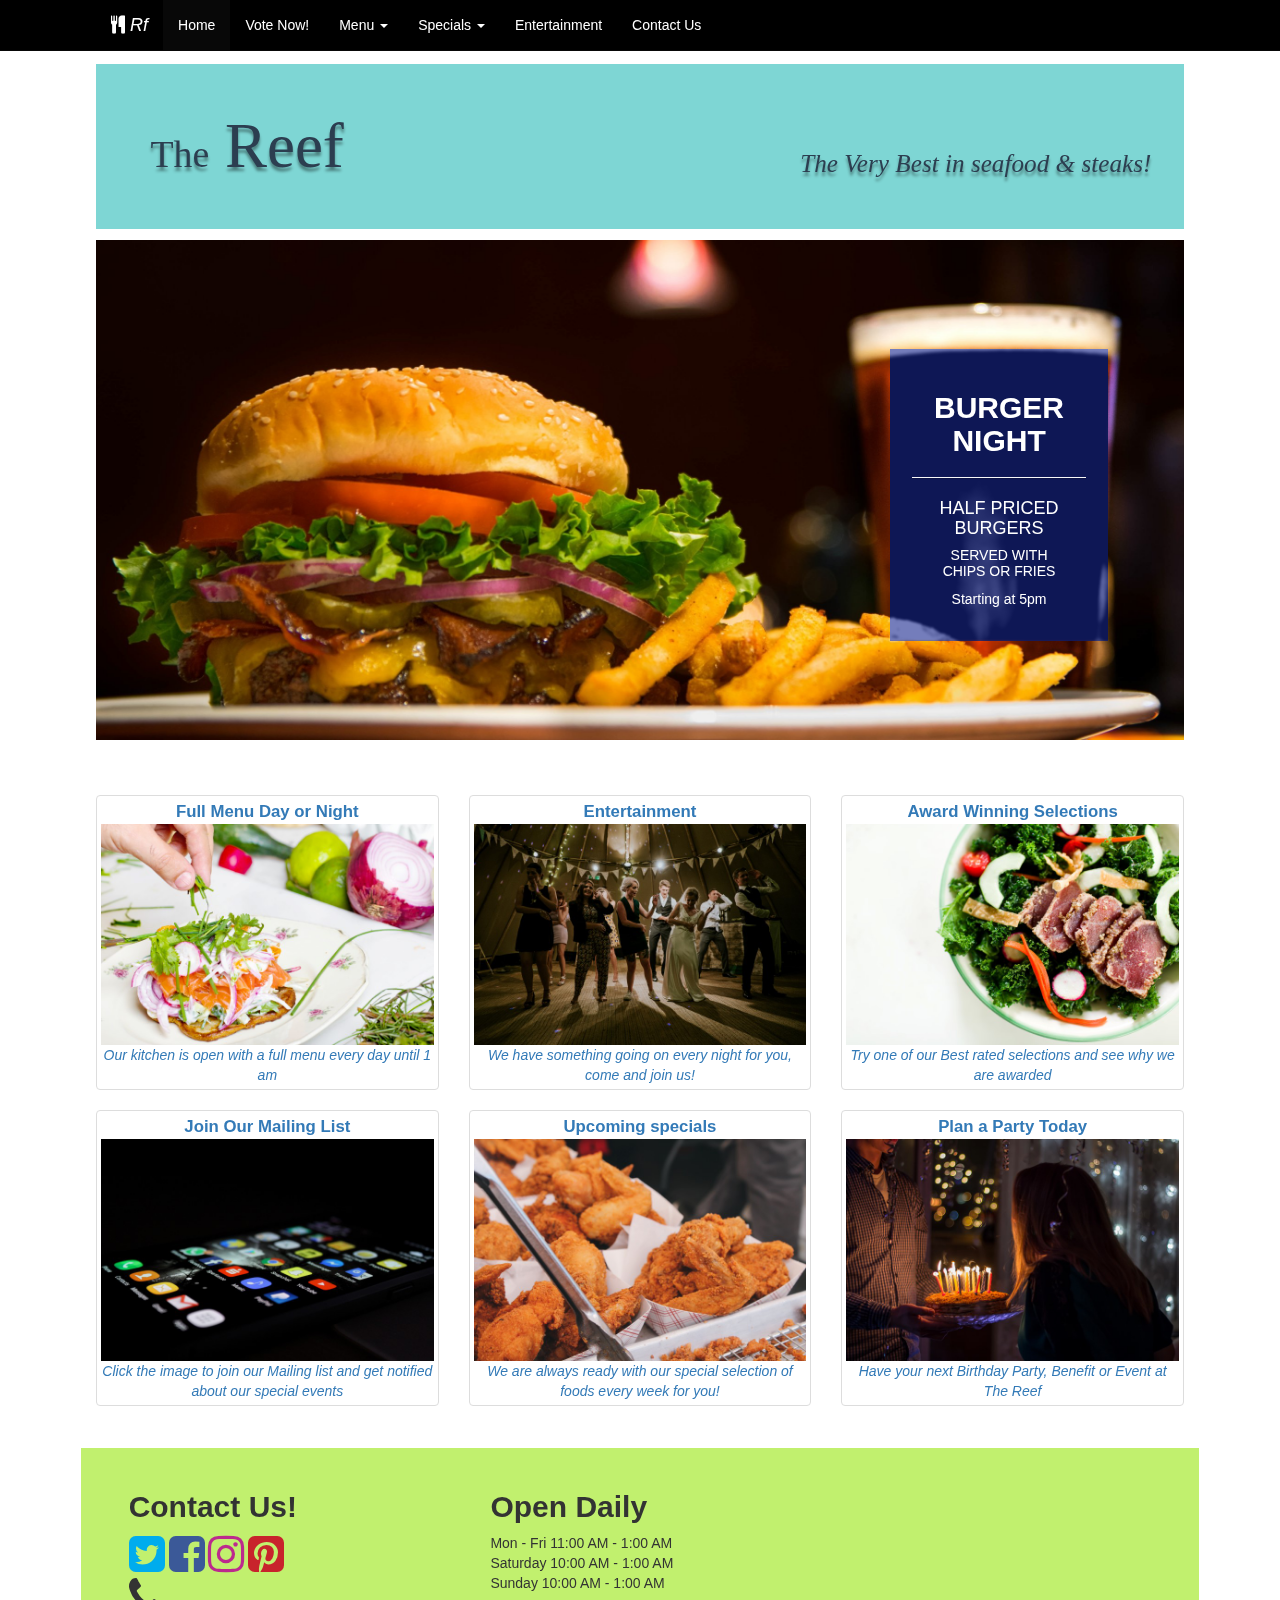
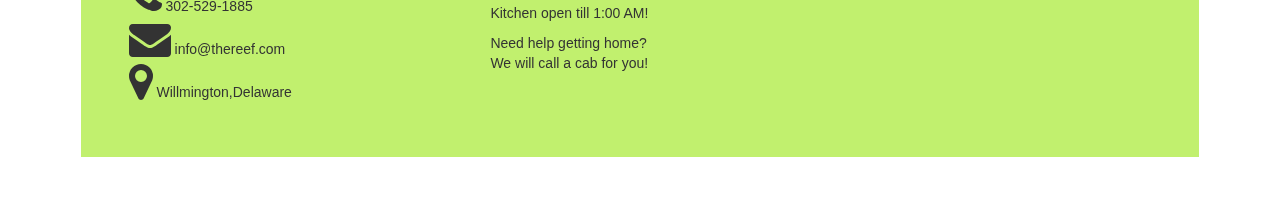
<file: index.html>
<!DOCTYPE html>
<html>
<head>
    <meta charset="utf-8">
    <meta http-equiv="X-UA-Compatible" content="IE=edge"> 
    <meta name="viewport" content="width=device-width, initial-scale=1">
     
	<title>The Reef</title>
	
    <!-- Latest compiled and minified CSS -->
    <link rel="stylesheet" type= "text/css" href="https://maxcdn.bootstrapcdn.com/bootstrap/3.3.7/css/bootstrap.min.css" integrity="sha384-BVYiiSIFeK1dGmJRAkycuHAHRg32OmUcww7on3RYdg4Va+PmSTsz/K68vbdEjh4u" crossorigin="anonymous">
    <link rel="stylesheet" type="text/css" href="https://maxcdn.bootstrapcdn.com/font-awesome/4.7.0/css/font-awesome.min.css">
    <link rel="stylesheet" type="text/css" href="assets/css/reef.css">

</head>

<body>
	<nav class="navbar navbar-inverse navbar-fixed-top">
	    <div class="container">
	    <!-- Brand and toggle get grouped for better mobile display -->
	    <div class="navbar-header">
	      <button type="button" class="navbar-toggle collapsed" data-toggle="collapse" data-target="#bs-example-navbar-collapse-1" aria-expanded="false">
	        <span class="sr-only">Toggle navigation</span>
	        <span class="icon-bar"></span>
	        <span class="icon-bar"></span>
	        <span class="icon-bar"></span>
	      </button>
	      <a class="navbar-brand" href="reef.html"><i class="fa fa-cutlery" aria-hidden="true"></i> <em> Rf </em></a>
	    </div>

	    <!-- Collect the nav links, forms, and other content for toggling -->
	    <div class="collapse navbar-collapse" id="bs-example-navbar-collapse-1">
	      <ul class="nav navbar-nav">
	        <li class="active"><a href="reef.html">Home <span class="sr-only">(current)</span></a></li>
	        
	        <li><a href="VoteNow.html">Vote Now!</a></li>
	        
	        <li class="dropdown">
	          <a href="#" class="dropdown-toggle" data-toggle="dropdown" role="button" aria-haspopup="true" aria-expanded="false">
	          Menu <span class="caret"></span></a>
	          <ul class="dropdown-menu">
	            <li><a href="Breakfast.html">Breakfast</a></li>
	            <li><a href="FullMenu.html">Full Menu</a></li>
	          </ul>
	        </li>

	        <li class="dropdown">
	          <a href="#" class="dropdown-toggle" data-toggle="dropdown" role="button" aria-haspopup="true" aria-expanded="false">
	          Specials <span class="caret"></span></a>
	          <ul class="dropdown-menu">
	            <li><a href="SignatureDrinks.html">Signature Drinks</a></li>
	            <li><a href="WeeklySpecials.html">Weekly Specials!</a></li>
	          </ul>
	        </li>

	        <li><a href="Entertainment.html">Entertainment</a></li>
	        <li><a href="#contact">Contact Us</a></li>

	      </ul>
	 
	    </div><!-- /.navbar-collapse -->
	  </div><!-- /.container-fluid -->
	</nav>

<div id ="container">
    <div class ="jumbotron">  
        <h1><span class="the">The</span> Reef <span class="caption"><em>The Very Best in seafood & steaks!</em></span></h1> 
    </div>
    
    <div class="content">
        <div class="burger">
           <h2>BURGER <br> NIGHT</h2>
           <hr>
           <h4>HALF PRICED <br> BURGERS</h4>
           <h5>SERVED WITH <br> CHIPS OR FRIES</h5>
           <p>Starting at 5pm</p>
        </div>   
    </div>    
       
   <div class="row">
	    <div class="col-md-4 col-sm-6">
	        <div class="thumbnail">
	          <a href="FullMenu.html">
	           <div class="title">Full Menu Day or Night</div>
	           <img src="assets/css/Images/FullMenu -sm.jpg">
	           <div class= "description"> Our kitchen is open with a full menu every day until 1 am</div>
	          </a> 
	       </div> 
        </div>
         
        <div class="col-md-4 col-sm-6">
	         <div class="thumbnail">
	           <a href="Entertainment.html">
	           <div class="title">Entertainment</div>
	           <img src="assets/css/Images/party-sm.jpg">
	           <div class= "description"> We have something going on every night for you, come and join us!</div>
	       </div> 
        </div>

        <div class="col-md-4 col-sm-6">
	        <div class="thumbnail">
	          <a href="WeeklySpecials.html"> 
	           <div class="title">Award Winning Selections</div>
	           <img src="assets/css/Images/awardSel-sm.jpg">
	           <div class= "description"> Try one of our Best rated selections and see why we are awarded</div>
	          </a>   
	       </div>  
        </div>

        <div class="col-md-4 col-sm-6">
	         <div class="thumbnail">
	          <a href="email.html"> 
	           <div class="title">Join Our Mailing List</div>
	           <img src="assets/css/Images/Mail-sm.jpg">
	           <div class= "description">Click the image to join our Mailing list and get notified about our special events </div>
	          </a> 
	         </div>
        </div>

        <div class="col-md-4 col-sm-6">
	        <div class="thumbnail">
	         <a href="WeeklySpecials.html">
	           <div class="title">Upcoming specials</div>
	           <img src="assets/css/Images/chickenwings-sm.jpg">
	           <div class= "description">We are always ready with our special selection of foods every week for you!</div>
	         </a>  
	         </div>  
        </div>
         
        <div class="col-md-4 col-sm-6">
	         <div class="thumbnail">
	         <a href="party.html">
	           <div class="title">Plan a Party Today</div>
	           <img src="assets/css/Images/planaparty-sm.jpg">
	           <div class= "description">Have your next Birthday Party, Benefit or Event at The Reef </div>
	         </a>  
	         </div>  
        </div> 
       

     </div>



	<div class="row info" id="contact">
		<div class="col-md-4 col-sm-6">
		    <h2>Contact Us!</h2>

		    <div>
		    <a href="http://www.twitter.com/thereefdelaware" target="_BLANK" title="Reef twitter"> 
		      <i class="fa fa-twitter-square fa-3x" aria-hidden="true"></i></a>
		    <a href="https://www.facebook.com/thereefde" target="_BLANK" title="Reef Facebook">
		      <i class="fa fa-facebook-square fa-3x" aria-hidden="true"></i></a>
		    <a href="https://instagram.com/thereefdelaware" target="_BLANK" title="Reef Instagram">
		      <i class="fa fa-instagram fa-3x" aria-hidden="true"></i></a>
		    <a href="https://www.pinterest.com/TheReefDelaware" target="_BLANK" title="Reef Pinterest">
		      <i class="fa fa-pinterest-square fa-3x" aria-hidden="true"></i></a>
		    </div>
	        
		    <div class="phone"><i class="fa fa-phone fa-3x" aria-hidden="true"></i> 302-529-1885</div>
		    <div class="email"><i class="fa fa-envelope fa-3x" aria-hidden="true"></i> info@thereef.com</div>
		    <div class="location"><i class="fa fa-map-marker fa-3x" aria-hidden="true"></i> Willmington,Delaware</div>
		</div>

        <div class="col-md-4 col-sm-6 col-xs-12">
	        <h2>Open Daily</h2>
	        <p>Mon - Fri  11:00 AM - 1:00 AM<br />
	        Saturday  10:00 AM - 1:00 AM<br />
	        Sunday     10:00 AM - 1:00 AM</p>
	        <p>Kitchen open till 1:00 AM!</p>
	        <p>Need help getting home?<br />
	        We will call a cab for you!</p>
        </div>

        <div class="col-md-4 col-sm-6"><!-- <h2>Tweets</h2></div> -->

	</div>  

</div> 
        
<script src="https://code.jquery.com/jquery-3.1.1.js"  integrity="sha256-16cdPddA6VdVInumRGo6IbivbERE8p7CQR3HzTBuELA=" crossorigin="anonymous"> </script>
<!-- Latest compiled and minified JavaScript -->
<script src="https://maxcdn.bootstrapcdn.com/bootstrap/3.3.7/js/bootstrap.min.js" integrity="sha384-Tc5IQib027qvyjSMfHjOMaLkfuWVxZxUPnCJA7l2mCWNIpG9mGCD8wGNIcPD7Txa" crossorigin="anonymous"></script>

</body>
</html>
</file>
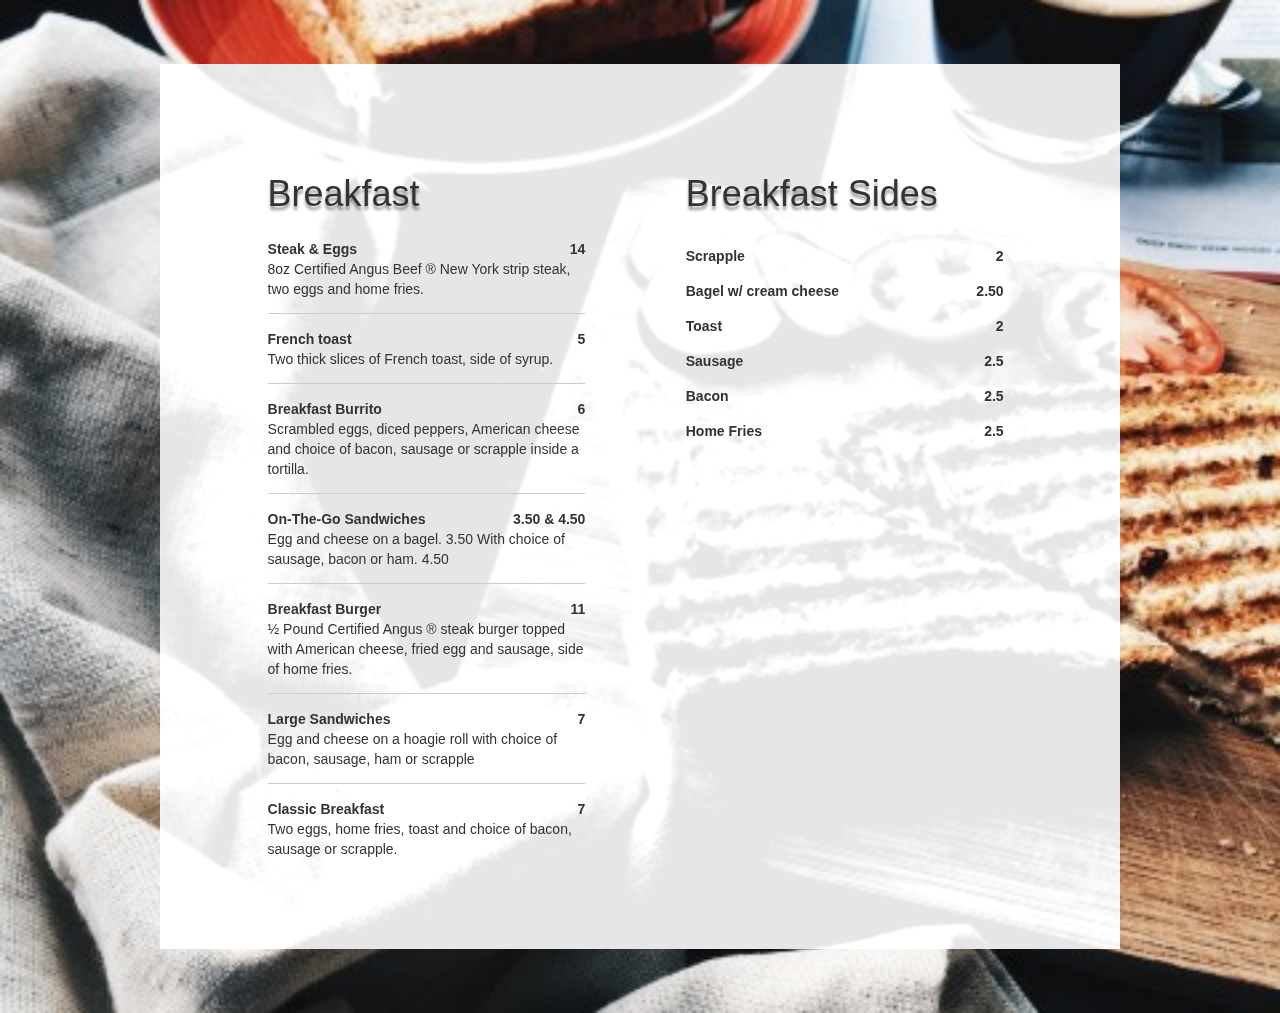
<file: Breakfast.html>
<!DOCTYPE html>
<html>
<head>
<title>Breakfast</title>
<link rel="stylesheet" type= "text/css" href="https://maxcdn.bootstrapcdn.com/bootstrap/3.3.7/css/bootstrap.min.css" integrity="sha384-BVYiiSIFeK1dGmJRAkycuHAHRg32OmUcww7on3RYdg4Va+PmSTsz/K68vbdEjh4u" crossorigin="anonymous">

<link rel="stylesheet" type="text/css" href="assets/css/Breakfast.css">

</head>

<body>

<div class = "container">
  <div class = "row">
    <div class = "col-md-6">
      	<h1>Breakfast</h1>

      	<div class = "name"> Steak & Eggs <div class= "rate"> 14 </div>
      	   <div class = "description"> 8oz Certified Angus Beef ® New York strip steak, two eggs and home fries.</div><hr>
          </div>

      	<div class = "name"> French toast <div class= "rate"> 5 </div>
      	   <div class = "description"> Two thick slices of French toast, side of syrup.</div><hr>
          </div>

        <div class = "name"> Breakfast Burrito <div class= "rate"> 6 </div>
    	   <div class = "description"> Scrambled eggs, diced peppers, American cheese and choice of bacon, sausage or scrapple inside a tortilla.</div><hr>
        </div>

        <div class = "name"> On-The-Go Sandwiches <div class= "rate"> 3.50 & 4.50 </div>
    	   <div class = "description"> Egg and cheese on a bagel. 3.50 With choice of sausage, bacon or ham. 4.50 </div><hr>
        </div>

        <div class = "name"> Breakfast Burger <div class= "rate"> 11 </div>
    	   <div class = "description"> ½ Pound Certified Angus ® steak burger topped with American cheese, fried egg and sausage, side of home fries.</div><hr>
        </div>

        <div class = "name"> Large Sandwiches <div class= "rate"> 7 </div>
    	   <div class = "description"> Egg and cheese on a hoagie roll with choice of bacon, sausage, ham or scrapple</div><hr>
        </div>

        <div class = "name"> Classic Breakfast <div class= "rate"> 7 </div>
    	   <div class = "description"> Two eggs, home fries, toast and choice of bacon, sausage or scrapple.
        </div>
        
      </div>
  	    
    </div>  

    
    <div class = "col-md-6">
      <h1>Breakfast Sides</h1>
      <div class = "name">Scrapple  <div class= "rate"> 2 </div> </div>
      <div class = "name">Bagel w/ cream cheese <div class= "rate"> 2.50 </div> </div>
      <div class = "name">Toast <div class= "rate"> 2 </div> </div>
      <div class = "name">Sausage <div class= "rate"> 2.5 </div> </div>
      <div class = "name">Bacon <div class= "rate"> 2.5 </div> </div>
      <div class = "name">Home Fries <div class= "rate"> 2.5 </div> </div>
    </div>
  </div>
</div>   


<script
  src="https://code.jquery.com/jquery-3.1.1.js"  integrity="sha256-16cdPddA6VdVInumRGo6IbivbERE8p7CQR3HzTBuELA=" crossorigin="anonymous"></script>
<!-- Latest compiled and minified JavaScript -->
<script src="https://maxcdn.bootstrapcdn.com/bootstrap/3.3.7/js/bootstrap.min.js" integrity="sha384-Tc5IQib027qvyjSMfHjOMaLkfuWVxZxUPnCJA7l2mCWNIpG9mGCD8wGNIcPD7Txa" crossorigin="anonymous"></script>


</body>
</html>
</file>
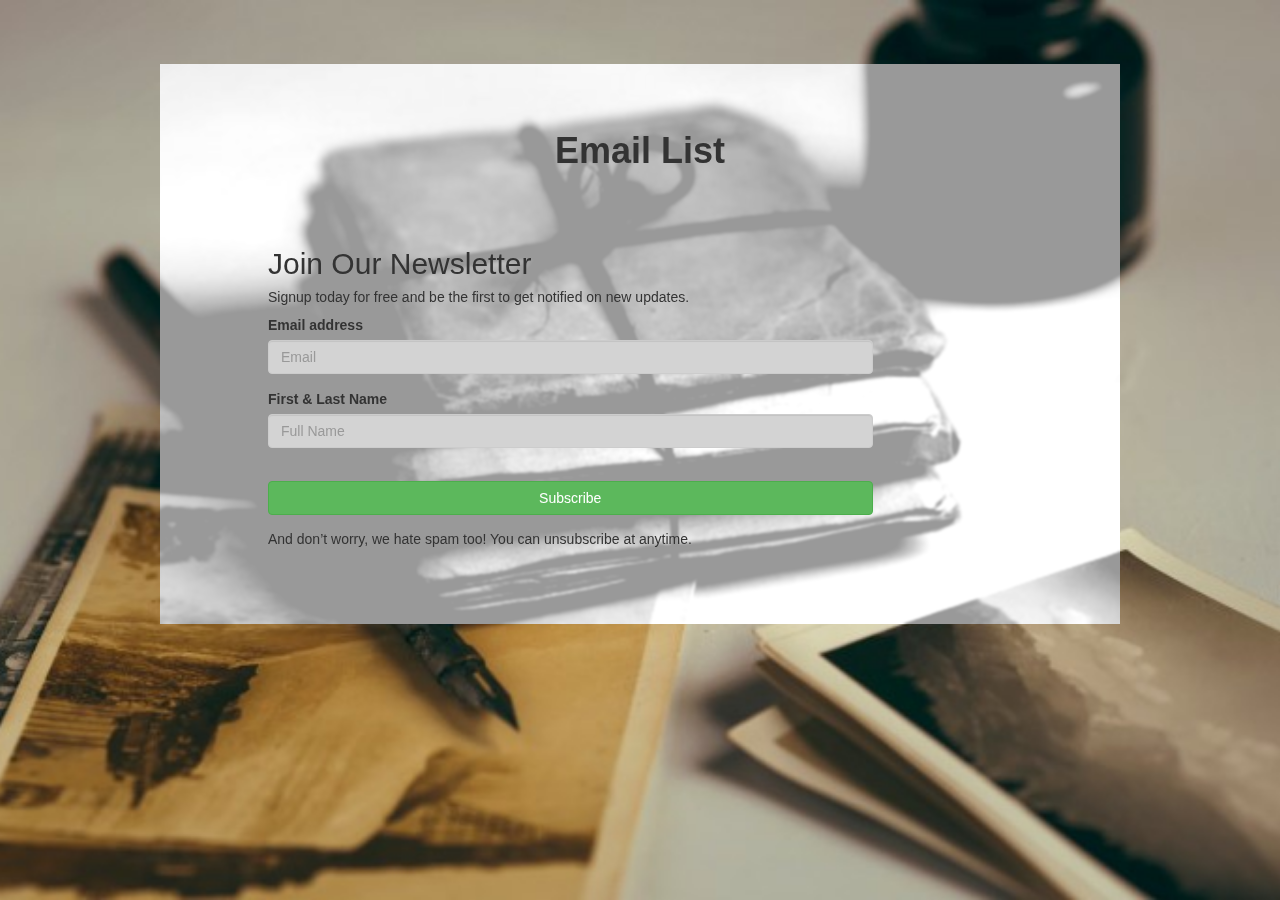
<file: email.html>
<html>
<head>
<title>email</title>
<link rel="stylesheet" type= "text/css" href="https://maxcdn.bootstrapcdn.com/bootstrap/3.3.7/css/bootstrap.min.css" integrity="sha384-BVYiiSIFeK1dGmJRAkycuHAHRg32OmUcww7on3RYdg4Va+PmSTsz/K68vbdEjh4u" crossorigin="anonymous">

<link rel="stylesheet" type="text/css" href="assets/css/email.css">

</head>

<body>

  <div class = "container">

    <h1>Email List</h1>
    <div class="container-content">
       <h2>Join Our Newsletter</h2>
       <h5>Signup today for free and be the first to get notified on new updates.</h5>

       <form>
			  <div class="form-group">
			      <label for="exampleInputEmail1">Email address</label>
			      <input type="email" class="form-control" id="exampleInputEmail1" placeholder="Email">
			  </div>

			  <div class="form-group">
			    <label for="exampleInputFirst&LastName">First & Last Name</label>
			    <input type="text" class="form-control" id="exampleInputFirst&LastName" placeholder="Full Name">
			  </div>


		      <button type="submit" class="btn btn-success">Subscribe</button>

       </form>

       <p>And don’t worry, we hate spam too! You can unsubscribe at anytime.</p>

  </div>

<script
  src="https://code.jquery.com/jquery-3.1.1.js"  integrity="sha256-16cdPddA6VdVInumRGo6IbivbERE8p7CQR3HzTBuELA=" crossorigin="anonymous"></script>
<!-- Latest compiled and minified JavaScript -->
<script src="https://maxcdn.bootstrapcdn.com/bootstrap/3.3.7/js/bootstrap.min.js" integrity="sha384-Tc5IQib027qvyjSMfHjOMaLkfuWVxZxUPnCJA7l2mCWNIpG9mGCD8wGNIcPD7Txa" crossorigin="anonymous"></script>


</body>
</html>
</file>
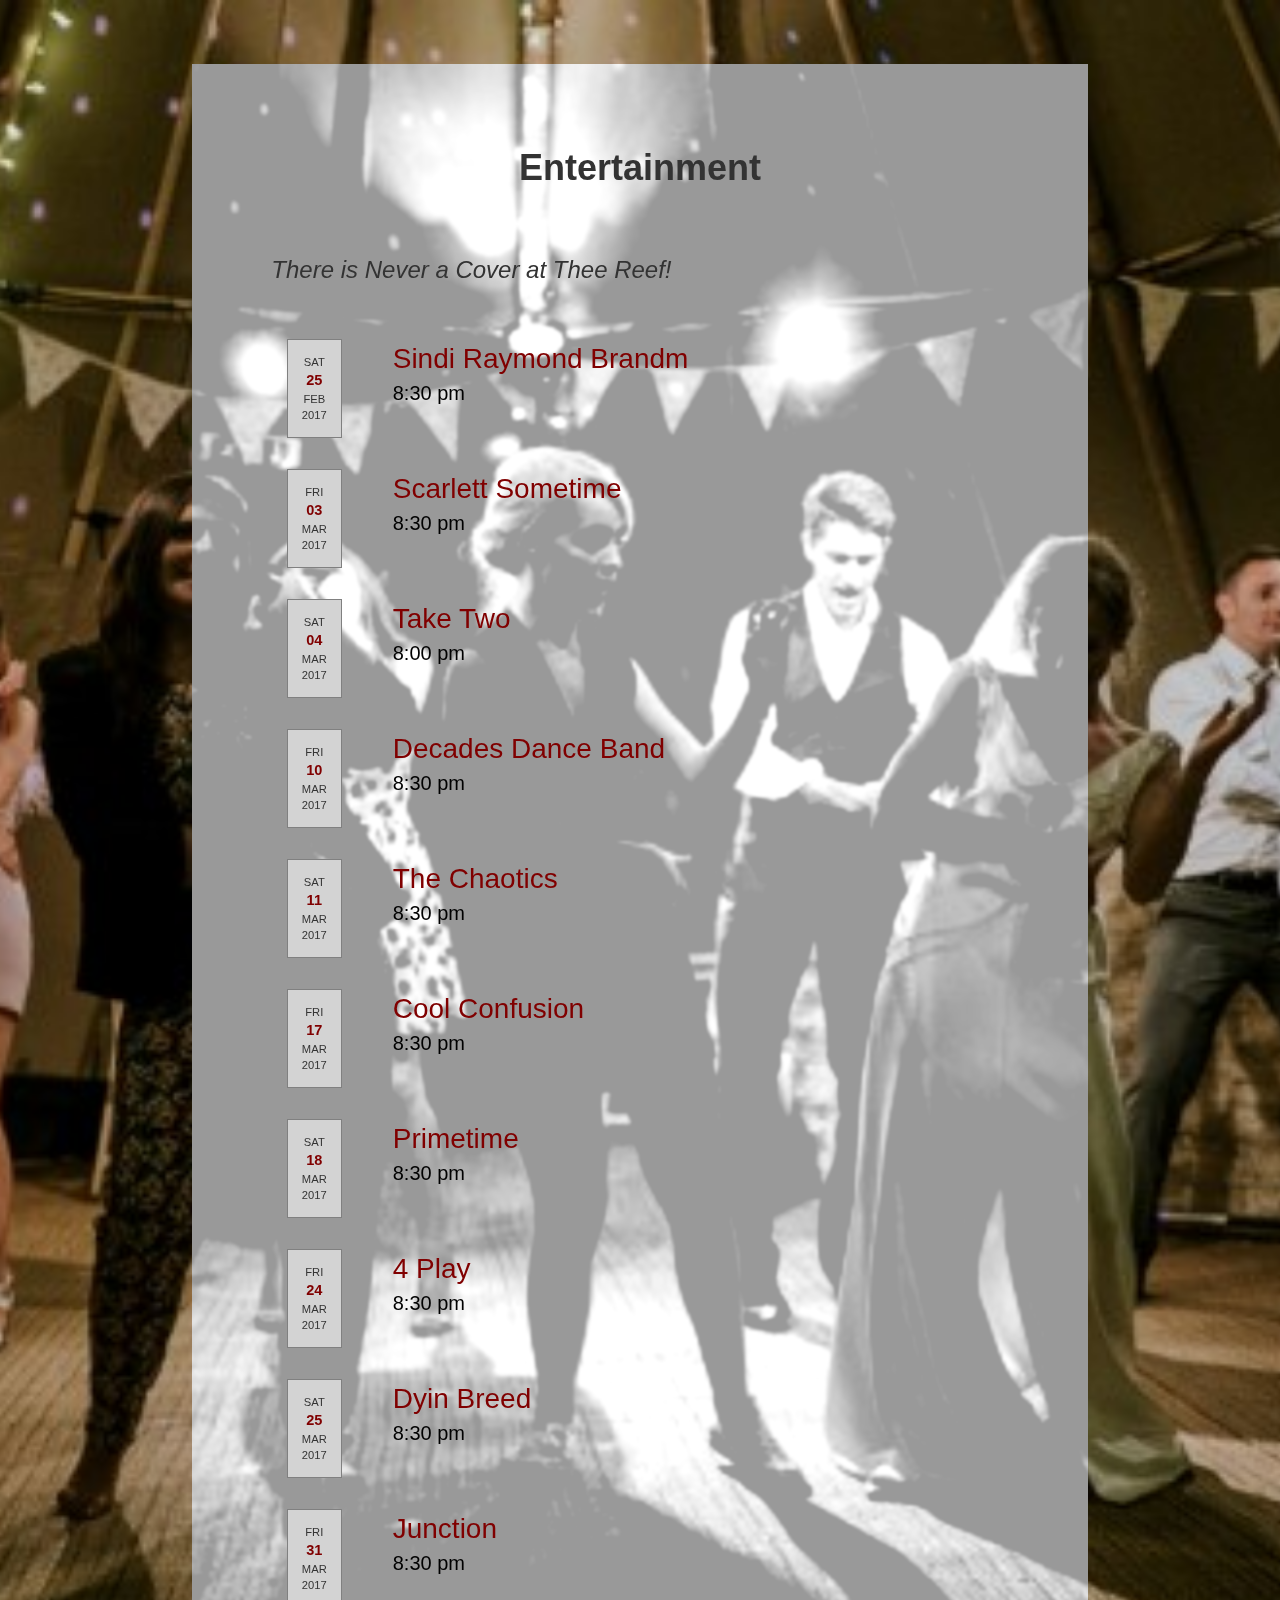
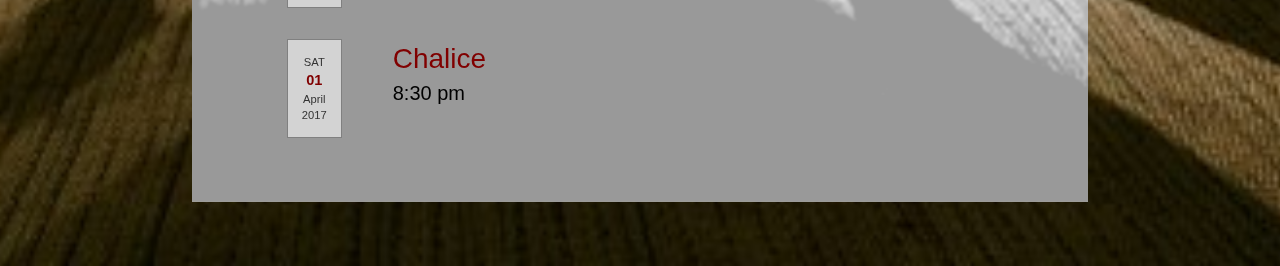
<file: Entertainment.html>
<!DOCTYPE html>
<html>
<head>
<title>Entertainment</title>
<link rel="stylesheet" type= "text/css" href="https://maxcdn.bootstrapcdn.com/bootstrap/3.3.7/css/bootstrap.min.css" integrity="sha384-BVYiiSIFeK1dGmJRAkycuHAHRg32OmUcww7on3RYdg4Va+PmSTsz/K68vbdEjh4u" crossorigin="anonymous">

<link rel="stylesheet" type="text/css" href="assets/css/Entertainment.css">

</head>

<body>

<div class = "container">

  
	<h1>Entertainment</h1>
	<h3>There is Never a Cover at Thee Reef!</h2>


	<div class = "item-container">
	   <div class = "date"> SAT <br> <span class="day">25</span> <br>FEB<br> 2017 </div>
	   <div class = "event">Sindi Raymond Brandm <div class="time">8:30 pm</div></div>
    </div>   

    <div class = "item-container">
	   <div class = "date"> FRI <br> <span class="day">03</span> <br>MAR<br> 2017 </div>
	   <div class = "event"> Scarlett Sometime<div class="time">8:30 pm</div></div>
    </div>   


    <div class = "item-container">
	   <div class = "date"> SAT <br> <span class="day">04 </span> <br>MAR<br> 2017 </div>
	   <div class = "event">Take Two<div class="time">8:00 pm</div></div>
    </div>   

    <div class = "item-container">
	   <div class = "date"> FRI <br> <span class="day">10</span> <br>MAR<br> 2017 </div>
	   <div class = "event">Decades Dance Band <div class="time">8:30 pm</div></div>
    </div>   
    
    <div class = "item-container">
	   <div class = "date"> SAT <br> <span class="day">11</span> <br> MAR <br> 2017 </div>
	   <div class = "event"> The Chaotics<div class="time">8:30 pm</div></div>
    </div>  

    <div class = "item-container">
	   <div class = "date"> FRI <br> <span class="day"> 17 </span> <br> MAR <br> 2017 </div>
	   <div class = "event"> Cool Confusion <div class="time">8:30 pm</div></div>
    </div>  
    
    <div class = "item-container">
	   <div class = "date"> SAT <br> <span class="day"> 18 </span> <br> MAR <br> 2017 </div>
	   <div class = "event"> Primetime <div class="time">8:30 pm</div></div>
    </div>   
    
    <div class = "item-container">
	   <div class = "date"> FRI <br> <span class="day"> 24</span> <br> MAR <br> 2017 </div>
	   <div class = "event"> 4 Play <div class="time">8:30 pm</div></div>
    </div>   
    
    <div class = "item-container">
	   <div class = "date"> SAT  <br> <span class="day"> 25 </span> <br> MAR <br> 2017 </div>
	   <div class = "event">Dyin Breed <div class="time">8:30 pm</div></div>
    </div>   
    
    <div class = "item-container">
	   <div class = "date"> FRI <br> <span class="day"> 31 </span> <br> MAR <br> 2017 </div>
	   <div class = "event"> Junction <div class="time">8:30 pm</div></div>
    </div>  
    
    <div class = "item-container">
	   <div class = "date"> SAT <br> <span class="day"> 01 </span><br> April <br> 2017 </div>
	   <div class = "event">Chalice <div class="time">8:30 pm</div></div>
    </div>   
    
 
	    
</div>

<script
  src="https://code.jquery.com/jquery-3.1.1.js"  integrity="sha256-16cdPddA6VdVInumRGo6IbivbERE8p7CQR3HzTBuELA=" crossorigin="anonymous"></script>
<!-- Latest compiled and minified JavaScript -->
<script src="https://maxcdn.bootstrapcdn.com/bootstrap/3.3.7/js/bootstrap.min.js" integrity="sha384-Tc5IQib027qvyjSMfHjOMaLkfuWVxZxUPnCJA7l2mCWNIpG9mGCD8wGNIcPD7Txa" crossorigin="anonymous"></script>


</body>
</html>
</file>
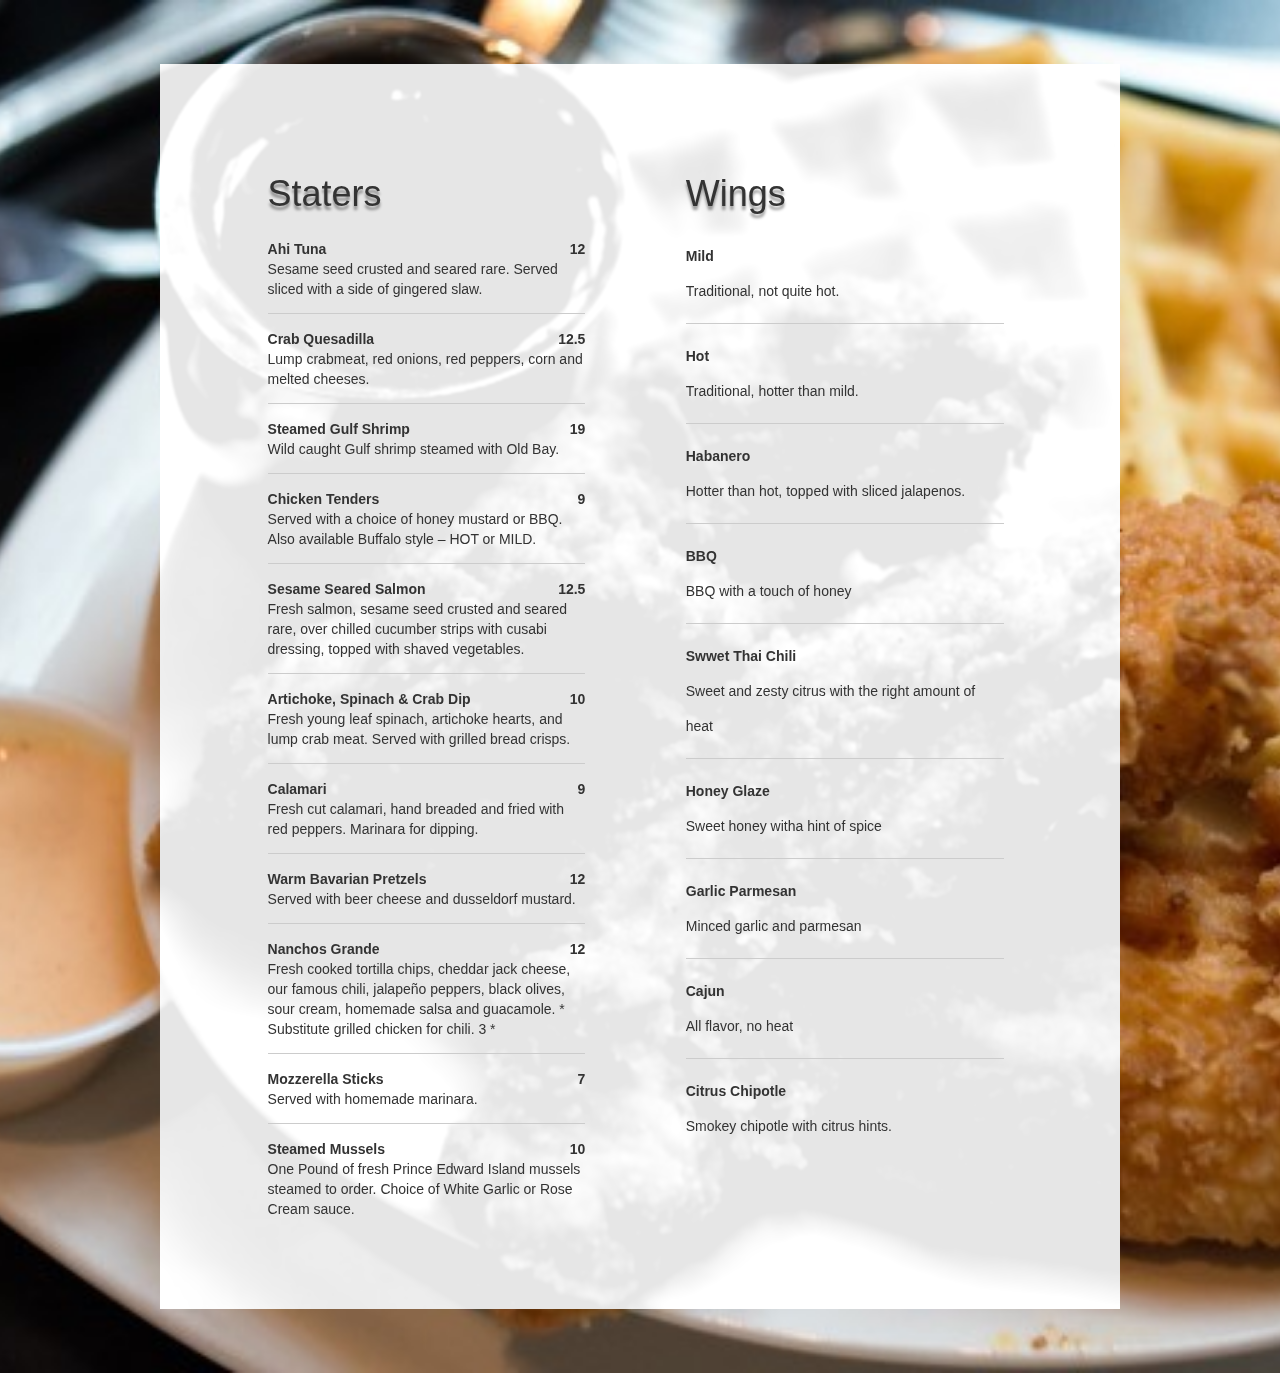
<file: FullMenu.html>
<!DOCTYPE html>
<html>
<head>
<title>Breakfast</title>
<link rel="stylesheet" type= "text/css" href="https://maxcdn.bootstrapcdn.com/bootstrap/3.3.7/css/bootstrap.min.css" integrity="sha384-BVYiiSIFeK1dGmJRAkycuHAHRg32OmUcww7on3RYdg4Va+PmSTsz/K68vbdEjh4u" crossorigin="anonymous">

<link rel="stylesheet" type="text/css" href="assets/css/FullMenu.css">

</head>

<body>

<div class = "container">
  <div class = "row">
    <div class = "col-md-6">
    	<h1>Staters</h1>

    	<div class = "name"> Ahi Tuna <div class= "rate"> 12 </div>
    	   <div class = "description"> Sesame seed crusted and seared rare. Served sliced with a side of gingered slaw.</div><hr>
        </div>

    	<div class = "name"> Crab Quesadilla <div class= "rate"> 12.5 </div>
    	   <div class = "description"> Lump crabmeat, red onions, red peppers, corn and melted cheeses.</div><hr>
        </div>

        <div class = "name"> Steamed Gulf Shrimp <div class= "rate"> 19 </div>
    	   <div class = "description"> Wild caught Gulf shrimp steamed with Old Bay. </div><hr>
        </div>

        <div class = "name"> Chicken Tenders <div class= "rate"> 9 </div>
    	   <div class = "description"> Served with a choice of honey mustard or BBQ. Also available Buffalo style – HOT or MILD. </div><hr>
        </div>

        <div class = "name"> Sesame Seared Salmon <div class= "rate"> 12.5 </div>
    	   <div class = "description"> Fresh salmon, sesame seed crusted and seared rare, over chilled cucumber strips with cusabi dressing, topped with shaved vegetables. </div><hr>
        </div>

        <div class = "name"> Artichoke, Spinach & Crab Dip <div class= "rate"> 10 </div>
    	   <div class = "description"> Fresh young leaf spinach, artichoke hearts, and lump crab meat. Served with grilled bread crisps. </div><hr>
        </div>

        <div class = "name"> Calamari <div class= "rate"> 9</div>
    	   <div class = "description"> Fresh cut calamari, hand breaded and fried with red peppers. Marinara for dipping.</div><hr>
        </div>

        <div class = "name"> Warm Bavarian Pretzels <div class= "rate"> 12 </div>
         <div class = "description"> Served with beer cheese and dusseldorf mustard.</div><hr>
        </div>

        <div class = "name"> Nanchos Grande <div class= "rate"> 12 </div>
         <div class = "description"> Fresh cooked tortilla chips, cheddar jack cheese, our famous chili, jalapeño peppers, black olives, sour cream, homemade salsa and guacamole. * Substitute grilled chicken for chili. 3 *  </div><hr>
        </div>

        <div class = "name"> Mozzerella Sticks <div class= "rate"> 7 </div>
         <div class = "description"> Served with homemade marinara.</div><hr>
        </div>


        <div class = "name"> Steamed Mussels <div class= "rate"> 10 </div>
         <div class = "description"> One Pound of fresh Prince Edward Island mussels steamed to order. Choice of White Garlic or Rose Cream sauce.</div>
        </div>
  	    
    </div>  

    
    <div class = "col-md-6">
      <h1>Wings</h1>
      <!-- <p>From classic to adventurous, it is up to you. Our wings, available bone-in or boneless, with more styles than buffalo. Bone-in, orders of five. 6.5 Boneless, orders by the half pound. 9.5 </p> <hr> -->
      
      <div class = "name"> Mild<div class= "description"> Traditional, not quite hot. </div> <hr> </div> 
      <div class = "name"> Hot <div class= "description"> Traditional, hotter than mild. </div> <hr> </div> 

      <div class = "name"> Habanero <div class= "description"> Hotter than hot, topped with sliced jalapenos. </div> <hr></div> 

      <div class = "name"> BBQ <div class= "description"> BBQ with a touch of honey</div> <hr></div> 

      <div class = "name"> Swwet Thai Chili <div class= "description"> Sweet and zesty citrus with the right amount of heat </div> <hr> </div> 

      <div class = "name"> Honey Glaze<div class= "description"> Sweet honey witha hint of spice </div> <hr> </div> 

      <div class = "name"> Garlic Parmesan<div class= "description"> Minced garlic and parmesan </div> <hr> </div> 

      <div class = "name"> Cajun<div class= "description"> All flavor, no heat </div> <hr> </div> 

      <div class = "name"> Citrus Chipotle<div class= "description"> Smokey chipotle with citrus hints. </div> </div>
    </div>
  </div>
</div>   


<script
  src="https://code.jquery.com/jquery-3.1.1.js"  integrity="sha256-16cdPddA6VdVInumRGo6IbivbERE8p7CQR3HzTBuELA=" crossorigin="anonymous"></script>
<!-- Latest compiled and minified JavaScript -->
<script src="https://maxcdn.bootstrapcdn.com/bootstrap/3.3.7/js/bootstrap.min.js" integrity="sha384-Tc5IQib027qvyjSMfHjOMaLkfuWVxZxUPnCJA7l2mCWNIpG9mGCD8wGNIcPD7Txa" crossorigin="anonymous"></script>


</body>
</html>
</file>
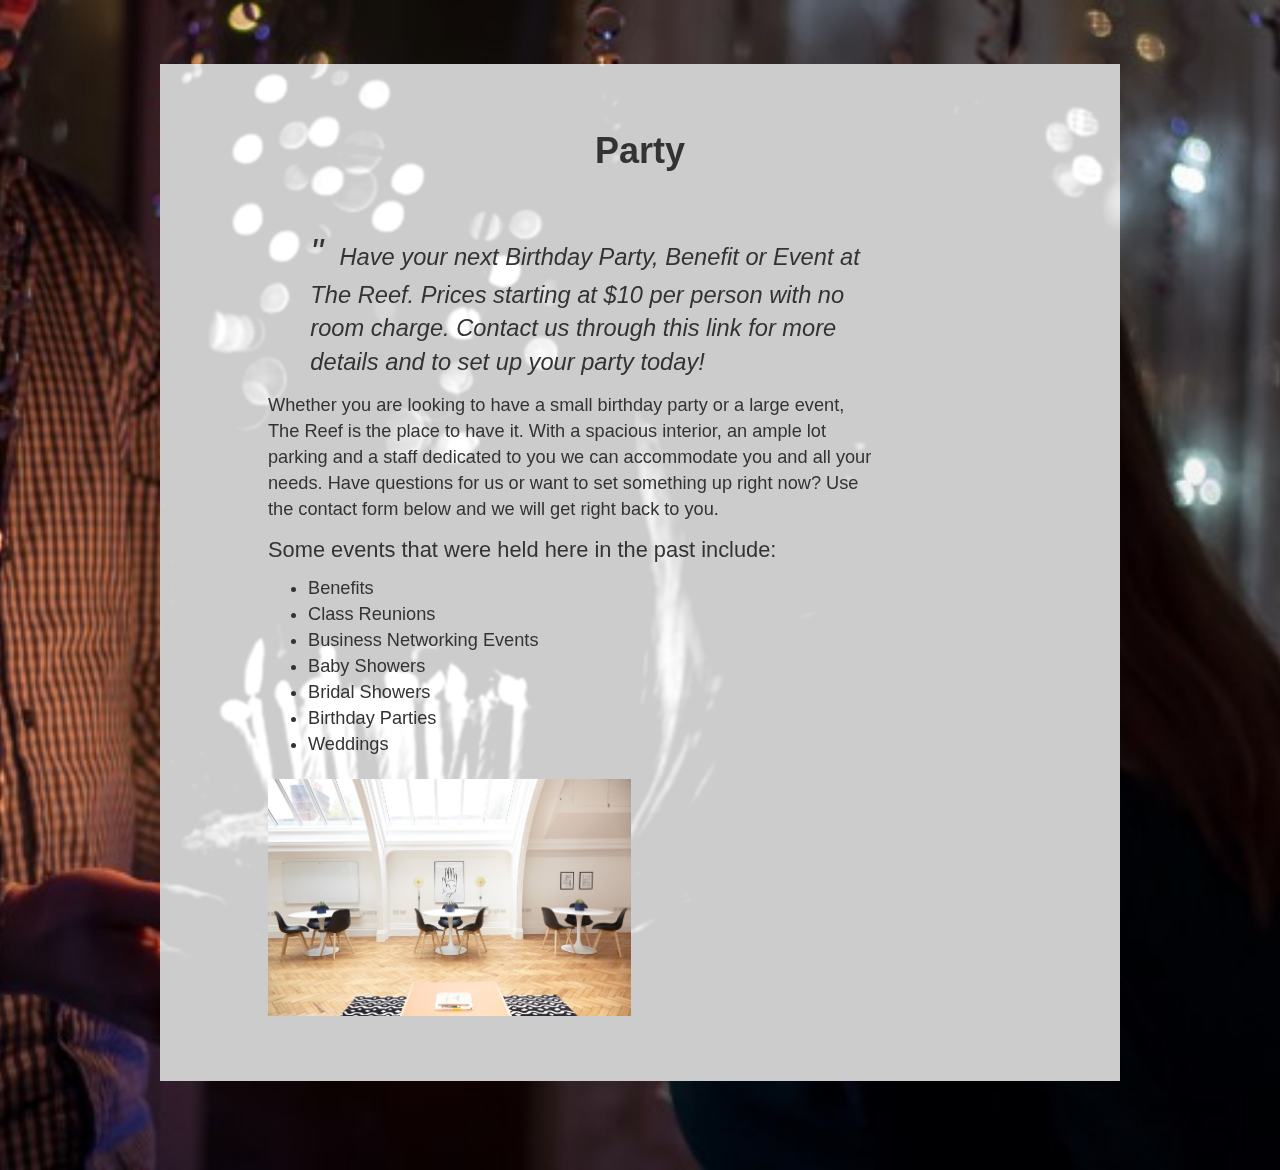
<file: party.html>
<html>
<head>
<title>party</title>
<link rel="stylesheet" type= "text/css" href="https://maxcdn.bootstrapcdn.com/bootstrap/3.3.7/css/bootstrap.min.css" integrity="sha384-BVYiiSIFeK1dGmJRAkycuHAHRg32OmUcww7on3RYdg4Va+PmSTsz/K68vbdEjh4u" crossorigin="anonymous">

<link rel="stylesheet" type="text/css" href="assets/css/party.css">

</head>

<body>

  <div class = "container">

      <h1>Party</h1>

      <div class="container-content">

          <div class="quote"><span class="start">"</span> <span class="q">Have your next Birthday Party, Benefit or Event at The Reef. Prices starting at $10 per person with no room charge. Contact us through this link for more details and to set up your party today!</span>  </div>

          <div class="note"> Whether you are looking to have a small birthday party or a large event, The Reef is the place to have it. With a spacious interior, an ample lot parking and a staff dedicated to you we can accommodate you and all your needs. Have questions for us or want to set something up right now? Use the contact form below and we will get right back to you. </div>

          <div class="list">
            <p>Some events that were held here in the past include:</p>
            <ul>
                <li>Benefits </li>
                <li>Class Reunions </li>
                <li>Business Networking Events </li>
                <li>Baby Showers </li>
                <li>Bridal Showers </li>
                <li>Birthday Parties </li>
                <li>Weddings</li>
            </ul>       
                
            <img src="assets/css/Images/p-sm.jpg" alt="party">  

      </div>         
  </div>

<script
  src="https://code.jquery.com/jquery-3.1.1.js"  integrity="sha256-16cdPddA6VdVInumRGo6IbivbERE8p7CQR3HzTBuELA=" crossorigin="anonymous"></script>
<!-- Latest compiled and minified JavaScript -->
<script src="https://maxcdn.bootstrapcdn.com/bootstrap/3.3.7/js/bootstrap.min.js" integrity="sha384-Tc5IQib027qvyjSMfHjOMaLkfuWVxZxUPnCJA7l2mCWNIpG9mGCD8wGNIcPD7Txa" crossorigin="anonymous"></script>


</body>
</html>
</file>
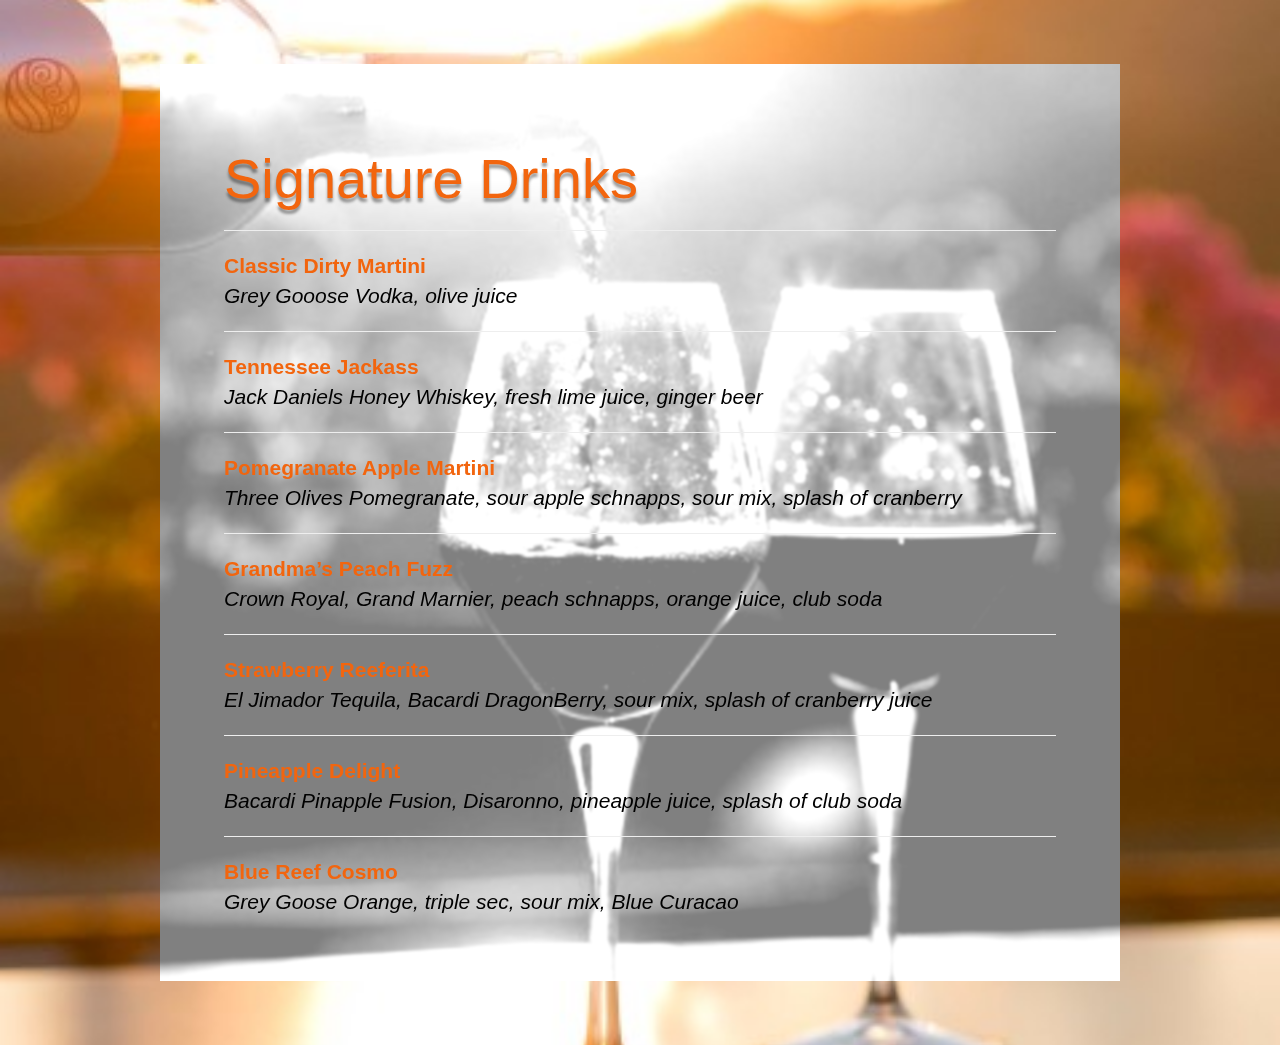
<file: SignatureDrinks.html>
<!DOCTYPE html>
<html>
<head>
<title>Signature Drinks</title>
<link rel="stylesheet" type= "text/css" href="https://maxcdn.bootstrapcdn.com/bootstrap/3.3.7/css/bootstrap.min.css" integrity="sha384-BVYiiSIFeK1dGmJRAkycuHAHRg32OmUcww7on3RYdg4Va+PmSTsz/K68vbdEjh4u" crossorigin="anonymous">

<link rel="stylesheet" type="text/css" href="assets/css/SignatureDrinks.css">

</head>

<body>

<div class = "container">

  
	<h1>Signature Drinks</h1><hr>

	<div class = "name"> Classic Dirty Martini 
	   <div class = "description"> Grey Gooose Vodka, olive juice</div><hr>
    </div>

	<div class = "name"> Tennessee Jackass
	   <div class = "description"> Jack Daniels Honey Whiskey, fresh lime juice, ginger beer </div><hr>
    </div>

    <div class = "name"> Pomegranate Apple Martini
	   <div class = "description"> Three Olives Pomegranate, sour apple schnapps, sour mix, splash of cranberry</div><hr>
    </div>

    <div class = "name"> Grandma’s Peach Fuzz
	   <div class = "description"> Crown Royal, Grand Marnier, peach schnapps, orange juice, club soda </div><hr>
    </div>

    <div class = "name"> Strawberry Reeferita
	   <div class = "description"> El Jimador Tequila, Bacardi DragonBerry, sour mix, splash of cranberry juice</div><hr>
    </div>

    <div class = "name"> Pineapple Delight
	   <div class = "description"> Bacardi Pinapple Fusion, Disaronno, pineapple juice, splash of club soda</div><hr>
    </div>

    <div class = "name"> Blue Reef Cosmo
	   <div class = "description"> Grey Goose Orange, triple sec, sour mix, Blue Curacao
    </div>
  
	    
</div>

<script
  src="https://code.jquery.com/jquery-3.1.1.js"  integrity="sha256-16cdPddA6VdVInumRGo6IbivbERE8p7CQR3HzTBuELA=" crossorigin="anonymous"></script>
<!-- Latest compiled and minified JavaScript -->
<script src="https://maxcdn.bootstrapcdn.com/bootstrap/3.3.7/js/bootstrap.min.js" integrity="sha384-Tc5IQib027qvyjSMfHjOMaLkfuWVxZxUPnCJA7l2mCWNIpG9mGCD8wGNIcPD7Txa" crossorigin="anonymous"></script>


</body>
</html>
</file>
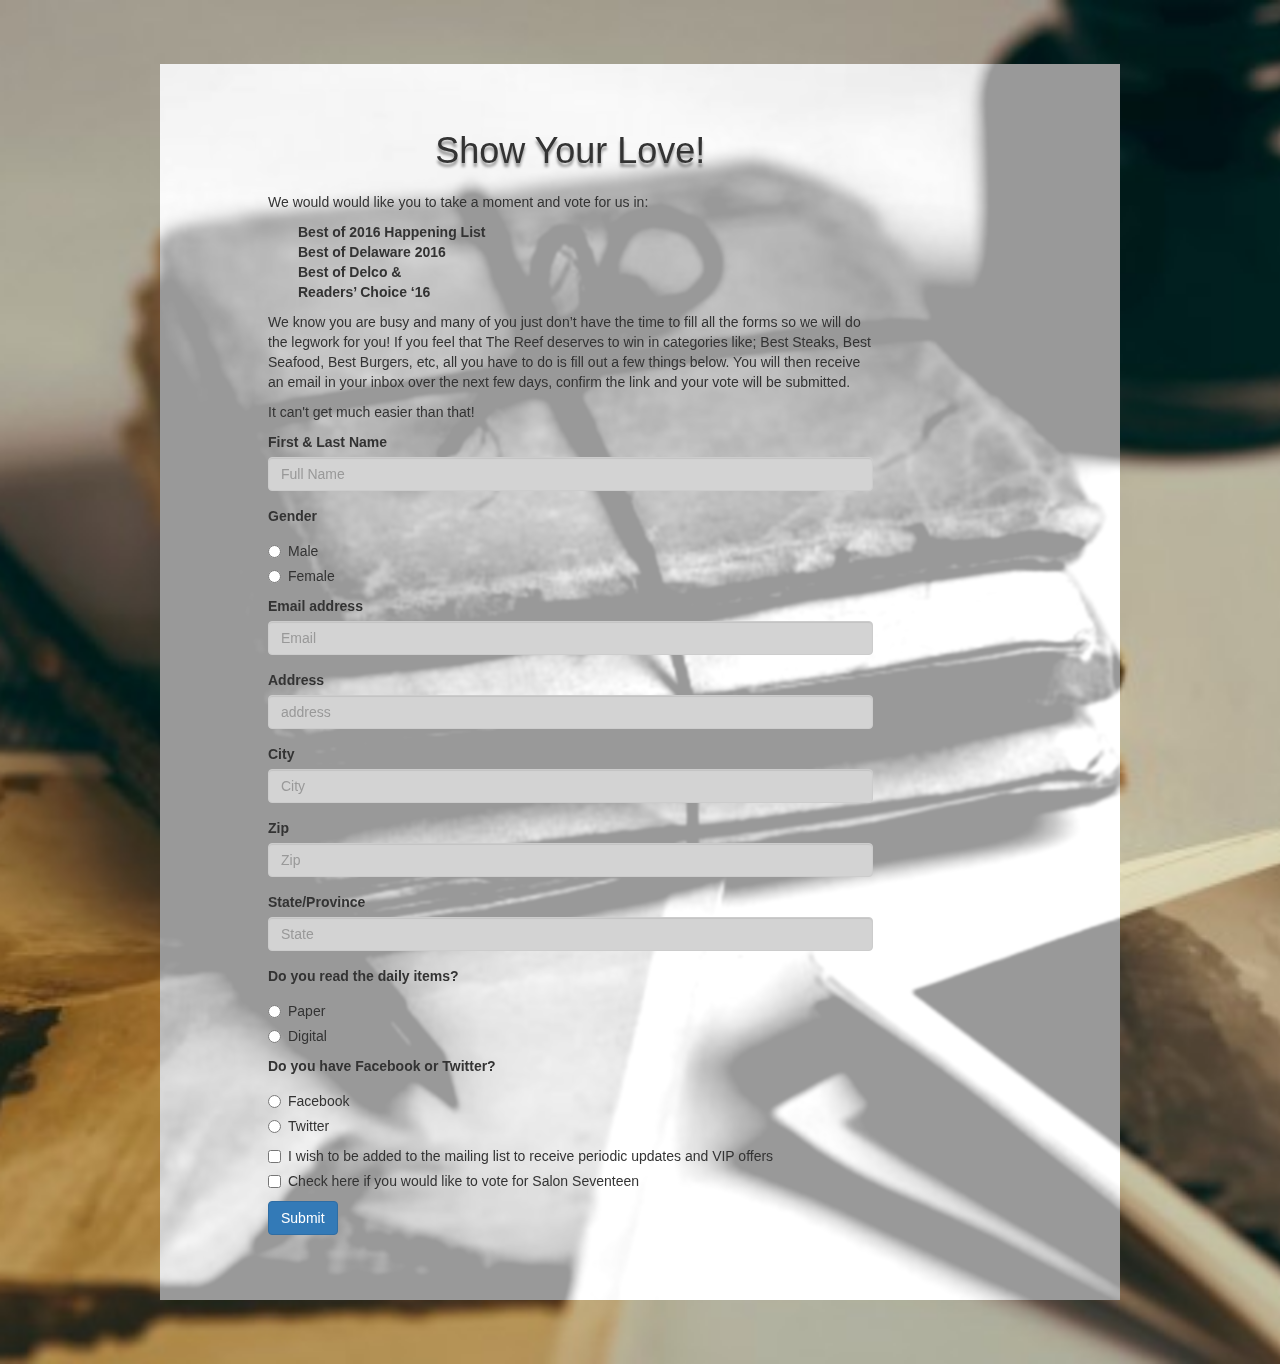
<file: VoteNow.html>
<!DOCTYPE html>
<html>
<head>
<title>Vote Now!</title>
<link rel="stylesheet" type= "text/css" href="https://maxcdn.bootstrapcdn.com/bootstrap/3.3.7/css/bootstrap.min.css" integrity="sha384-BVYiiSIFeK1dGmJRAkycuHAHRg32OmUcww7on3RYdg4Va+PmSTsz/K68vbdEjh4u" crossorigin="anonymous">

<link rel="stylesheet" type="text/css" href="assets/css/VoteNow.css">

</head>

<body>

<div class = "container">
  <div id = "container">
	<h1>Show Your Love!</h1>
	<p>We would would like you to take a moment and vote for us in:  <br>
	  <div class="awards"> <strong> 
		Best of 2016 Happening List <br>

		Best of Delaware 2016  <br>

		Best of Delco & <br>

		Readers’ Choice ‘16 </strong>
      </div>
	</p>

	<p>We know you are busy and many of you just don’t have the time to fill all the forms so we will do the legwork for you! If you feel that The Reef deserves to win in categories like; Best Steaks, Best Seafood, Best Burgers, etc, all you have to do is fill out a few things below. You will then receive an email in your inbox over the next few days, confirm the link and your vote will be submitted.</p>

	<p>It can't get much easier than that!</p>

	<form>
	  <div class="form-group">
	    <label for="exampleInputFirst&LastName">First & Last Name</label>
	    <input type="text" class="form-control" id="exampleInputFirst&LastName" placeholder="Full Name">
	  </div>
	  
	  <label for="exampleGender">Gender</label>
	  <div class="radio">
	    <label>
	      <input type="radio" name="optionsRadios" id="Male" value="Male">
	       Male
	    </label>
	  </div>
	  <div class="radio">
	    <label>
	      <input type="radio" name="optionsRadios" id="Female" value="Female">
	      Female
	    </label>
	  </div>

	  <div class="form-group">
	      <label for="exampleInputEmail1">Email address</label>
	      <input type="email" class="form-control" id="exampleInputEmail1" placeholder="Email">
	  </div>

	  <div class="form-group">
	    <label for="exampleAddress">Address</label>
	    <input type="text" class="form-control" id="exampleAddress" placeholder="address">
	  </div>

	  <div class="form-group">
	    <label for="exampleCity">City</label>
	    <input type="text" class="form-control" id="exampleCity" placeholder="City">
	  </div>
	  
	  <div class="form-group">
	    <label for="exampleZip">Zip</label>
	    <input type="text" class="form-control" id="exampleZip" placeholder="Zip">
	  </div>

	  <div class="form-group">
	    <label for="exampleState/Province">State/Province</label>
	    <input type="text" class="form-control" id="exampleState/Province" placeholder="State">
	  </div>

	  <label for="exampleDo you read the daily items?">Do you read the daily items?</label>
	  <div class="radio">
	    <label>
	      <input type="radio" name="optionsRadios" id="Paper" value="Paper">
	       Paper
	    </label>
	  </div>
	  <div class="radio">
	    <label>
	      <input type="radio" name="optionsRadios" id="Digital" value="Digital">
	      Digital
	    </label>
	  </div>

	  <label for="exampleDo you have Facebook or Twitter?">Do you have Facebook or Twitter?</label>
	  <div class="radio">
	    <label>
	      <input type="radio" name="optionsRadios" id="Facebook" value="Facebook">
	       Facebook
	    </label>
	  </div>
	  <div class="radio">
	    <label>
	      <input type="radio" name="optionsRadios" id="Twitter" value="Twitter">
	      Twitter
	    </label>
	  </div>

	  <div class="checkbox">
	    <label>
	      <input type="checkbox" value="">
	      I wish to be added to the mailing list to receive periodic updates and VIP offers
	    </label>
      </div>

      <div class="checkbox">
        <label>
          <input type="checkbox" value="">
          Check here if you would like to vote for Salon Seventeen
        </label>
      </div>
	  
	  <button type="submit" class="btn btn-primary">Submit</button>
	</form>

  </div>
</div>

<script
  src="https://code.jquery.com/jquery-3.1.1.js"  integrity="sha256-16cdPddA6VdVInumRGo6IbivbERE8p7CQR3HzTBuELA=" crossorigin="anonymous"></script>
<!-- Latest compiled and minified JavaScript -->
<script src="https://maxcdn.bootstrapcdn.com/bootstrap/3.3.7/js/bootstrap.min.js" integrity="sha384-Tc5IQib027qvyjSMfHjOMaLkfuWVxZxUPnCJA7l2mCWNIpG9mGCD8wGNIcPD7Txa" crossorigin="anonymous"></script>


</body>
</html>
</file>
<file: assets/css/reef.css>
body{
  background: white;
}

h1{
  text-align: left;
  margin-left: 5%;
}

.navbar-inverse {
  background: black;
  color: white;
}

.navbar-inverse .navbar-brand, .navbar-inverse a{
  color:white; 
}

.navbar-inverse .navbar-nav>li>a {
  color: white;
} 

.container{
  width: 85%;
}  

#container{
  width: 85%;
  margin: 5% auto 1% auto;
}

.jumbotron {
    color: #2c3e50;
    background: rgb(126, 214, 212);
    text-shadow: 0px 4px 3px rgba(0,0,0,0.4);
                 0px 8px 13px rgba(0,0,0,0.1) ;
                 0px 18px 23px rgba(0,0,0,0.1) ;
    width: 100%;
    margin-bottom: 1%;
}  

.the{
  font-size: 0.6em;
}    

.caption{
  font-size: 0.4em;
  float:  right;
  padding-top: 3.5%;
  padding-right: 3%;
}

h1{
  font-family: lobster;
  text-align: left;
  font-size: 2em;
  display: inline;  
  margin-top: 3%;
}  


.content{
  background: url(Images/Burger-smc2.jpg);
  background-size: cover;
  background-repeat: no-repeat;
  background-position: center;
  font-family: 'Lato', sans-serif;
  color: white;
  width: 100%;
  height: 500px;
  margin-bottom: 5%;
  overflow: auto;
}

.burger{
  min-width: 20%;
  text-align: center;
  background: rgba(24, 38, 142, 0.6);
  backdrop-filter: grayscale(1) contrast(3) blur(1px);
  padding: 2%;
  float: right;
  margin: 7%;
  margin-top: 10%;
  overflow: auto;
}

hr{
  width: 100%;
  border-top: 1px solid #f8f8f8;
  border-bottom: 1px solid rgba(0,0,0,0.2);

}

.thumbnail{
  text-align: center;
}

.title{
  font-size: 1.2em;
  font-weight: 600;
}

.description{
  font-style: italic;
}

.info{
  margin-top: 2%;
  padding-left: 3%;
  padding-top: 2%;
 /* background: #22d64f;*/
  background: #C1F06E;
  /*background: url(Images/uw-sm.jpg);
  background-size: cover;
  background-repeat: no-repeat;
  background-position: center;*/
  padding-bottom: 5%;
  margin-bottom: 5%;

}


.info : after{
   opacity: 0.6;
}

.phone, .email, .location{
  padding-top: 0.2%;
}

h2{
  font-weight: bold;
}

.fa-twitter-square{
  color: #00aced;
}

.fa-facebook-square{
  color: #3b5998;
}
.fa-youtube-play{
  color: #bb0000;
}

.fa-instagram{
  color: #e95950;
  color:  #fbad50;
  color: #bc2a8d;
}

.fa-pinterest-square{
  color: #c8232c;
}
</file>
<file: assets/css/Breakfast.css>
body{
	background: url("Images/Breakfast-sm.jpg");
	background-size: cover;
    background-repeat: no-repeat;
    background-position: center;
}

.container{
	width: 75%;
	padding: 7%;
	background: rgba(255, 255, 255, 0.9);
    backdrop-filter: grayscale(1) contrast(3) blur(1px);
    margin: 5% auto;
    padding-left: 5%;
}	


.name{
	font-weight: bold;
	
}

.name .description{
	font-weight: normal;
}

h1{
	padding-bottom: 5%;
	text-shadow: 0px 4px 3px rgba(0,0,0,0.4);
                 0px 8px 13px rgba(0,0,0,0.1) ;
                 0px 18px 23px rgba(0,0,0,0.1) ;
}


hr {
    display: block;
    height: 1px;
    border: 0;
    border-top: 1px solid #ccc;
    margin: 1em 0;
    padding: 0; 
}

.rate{
	float: right;
}

.col-md-6:nth-of-type(1){
    padding-left: 7%;
    padding-right: 5%;
}

.col-md-6:nth-of-type(2){
	line-height: 2.5;
    padding-left: 7%;
    padding-right: 5%;
}
</file>
<file: assets/css/email.css>
body{
	background: url(Images/VoteNow-sm.jpg);
	background-size: cover;
    background-repeat: no-repeat;
    background-position: center;
    font-family: 'Lato', sans-serif;
}

h1{
	text-align: center;
    padding-top: 5%;
    font-weight: 700;  
               
               
               
}

.container{
	background: rgba(255, 255, 255, 0.6);
    backdrop-filter: grayscale(1) contrast(3) blur(1px);
	width: 75%;
	margin-top: 5%;
	margin-bottom: 7%;
}

.container-content{
	width: 75%;
	padding-left: 10%;
	padding-bottom: 7%;
	padding-top: 5%;
}

.form-control{
	background: lightgrey;
}

button{
	width: 100%;
	margin-top: 3%;
}
</file>
<file: assets/css/Entertainment.css>
body{
	background: url("Images/party-sm.jpg");
	background-size: cover;
    background-repeat: no-repeat;
    background-position: center;
}




.container{
	width: 70%;
	padding: 5%;
    margin: 5% auto;
	background: rgba(255, 255, 255, 0.6);
    backdrop-filter: grayscale(1) contrast(3) blur(1px);
}

h1{
	text-align: center;
	font-weight: 700;
	margin-bottom: 7%;
}

h3{
	padding: 2%;
	font-style: italic;
}

.item-container{
	padding: 4%;
}

.date{
	float: left;
	border: 1px solid grey;
	padding: 2%;
	text-align: center;
	background: lightgrey;
	font-size: 0.8em;

}

.event{
	padding-left: 15%;
	font-size: 2em;
	color: #800000;
}

.time{
	font-size: 2rem;
	color: black;
}

.day{
	font-weight: 700;
	font-size: 1.3em;
	color: #800000;
}
</file>
<file: assets/css/FullMenu.css>
body{
	background: url("Images/FM-sm.jpg");
	background-size: cover;
    background-repeat: no-repeat;
    background-position: center;
}

.container{
	width: 75%;
	padding: 7%;
	background: rgba(255, 255, 255, 0.9);
    backdrop-filter: grayscale(1) contrast(3) blur(1px);
    margin: 5% auto;
    padding-left: 5%;
}	


.name{
	font-weight: bold;
	
}

.name .description{
	font-weight: normal;
}

h1{
	padding-bottom: 5%;
	text-shadow: 0px 4px 3px rgba(0,0,0,0.4);
                 0px 8px 13px rgba(0,0,0,0.1) ;
                 0px 18px 23px rgba(0,0,0,0.1) ;
}


hr {
    display: block;
    height: 1px;
    border: 0;
    border-top: 1px solid #ccc;
    margin: 1em 0;
    padding: 0; 
}

.rate{
	float: right;
}

.col-md-6:nth-of-type(1){
    padding-left: 7%;
    padding-right: 5%;
}

.col-md-6:nth-of-type(2){
	line-height: 2.5;
    padding-left: 7%;
    padding-right: 5%;
}

/*p{
    line-height: 1%;
}*/
</file>
<file: assets/css/party.css>
body{
	background: url(Images/planaparty-sm.jpg);
	background-size: cover;
    background-repeat: no-repeat;
    background-position: center;
    font-family: 'Lato', sans-serif;
}

h1{
	text-align: center;
    padding-top: 5%;
    font-weight: 700;             
}

.container{
	background: rgba(255, 255, 255, 0.8);
    backdrop-filter: grayscale(1) contrast(3) blur(1px);
	width: 75%;
	margin-top: 5%;
	margin-bottom: 7%;
}

.container-content{
	width: 75%;
	padding-left: 10%;
	padding-bottom: 7%;
	padding-top: 5%;
	font-size: 1.3em;
}


.quote{
	padding-left: 7%;
	margin-bottom: 2%;
}

.q{
	padding-left: 2%;
	font-size: 1.3em;
}

span{
	font-size: 2em;
	font-style: italic;
}

.note{
	font-size: 1em;
}

p{
	padding-top: 2%;
	font-size: 1.2em;
}

img{
	width:60%;
	padding-top: 2%;
}
</file>
<file: assets/css/SignatureDrinks.css>
body{
	background: url("Images/sDrinks-sm.jpg");
	background-size: cover;
    background-repeat: no-repeat;
    background-position: center;
}


.container{
	width: 75%;
	padding: 5%;
	margin: 5% auto;
	background: rgba(255, 255, 255, 0.5);
    backdrop-filter: grayscale(1) contrast(3) blur(1px);
    padding-left: 5%;
    color: #f2650e;

}

h1{
	text-shadow: 0px 4px 3px rgba(0,0,0,0.4);
                 0px 8px 13px rgba(0,0,0,0.1) ;
                 0px 18px 23px rgba(0,0,0,0.1) ;
    font-size: 4em;          
}


.name{
	font-weight: bold;
	font-size: 1.5em;
}

.name .description{
	font-weight: normal;
	font-size: 1em;
}

.description{
	font-style: italic;
	font-size: 1em;
	color: black;
}
</file>
<file: assets/css/VoteNow.css>
body{
	background: url(Images/VoteNow-sm.jpg);
	background-size: cover;
    background-repeat: no-repeat;
    background-position: center;
    font-family: 'Lato', sans-serif;
}

h1{
	text-align: center;
	text-shadow: 0px 4px 3px rgba(0,0,0,0.4);
                 0px 8px 13px rgba(0,0,0,0.1) ;
                 0px 18px 23px rgba(0,0,0,0.1) ;
    padding-bottom: 2%;             
}

.container{
	background: rgba(255, 255, 255, 0.6);
    backdrop-filter: grayscale(1) contrast(3) blur(1px);
	width: 75%;
	margin-top: 5%;
	margin-bottom: 5%;
}

#container{
	width: 75%;
	padding-left: 10%;
	padding-bottom: 7%;
	padding-top: 5%;
}

.awards{
	padding-left: 30px;
}


.form-control{
	background: lightgrey;
}

/*.form-group{
	background: lightgrey;
}*/
</file>
